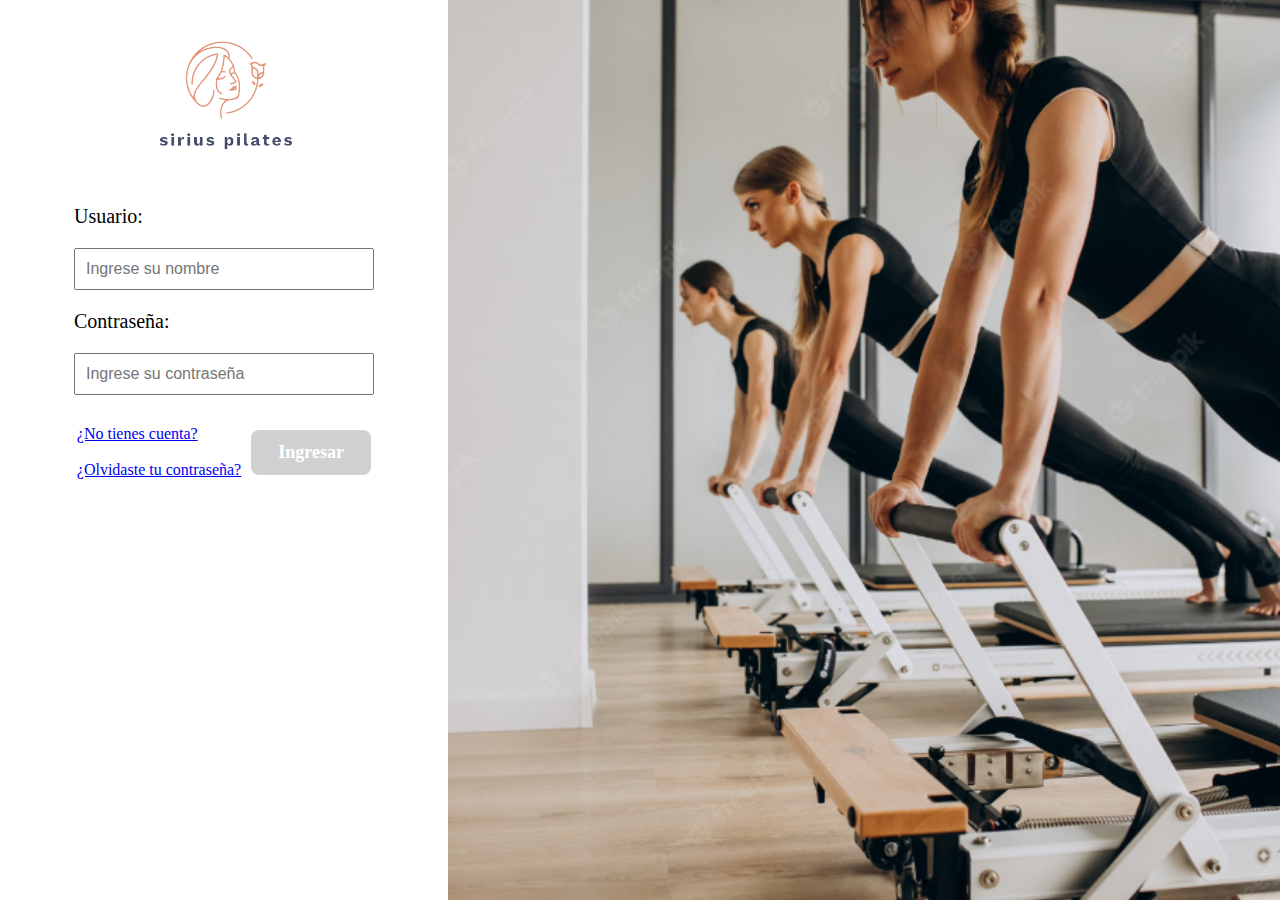
<file: login.html>
<!DOCTYPE html>
<html lang="en">
  <head>
    <meta charset="UTF-8" />
    <meta name="viewport" content="width=device-width, initial-scale=1.0" />
    <link rel="stylesheet" href="./login.css" />
    <link rel="icon" type="image/png" href="./img/icono-logo.png">
    <link rel="stylesheet" href="./medialogin.css">
    <title>Ingresar</title>
  </head>
  <body>
    <div class="login-style">
      <div class="form-style">
        <a href="index.html"
          ><img
            src="./img/7078aae52ff847f8a0ba0986f21f597.png"
            alt="logo"
            class="img-nav"
        /></a>
        <form>
          <div class="datos-usuario">
            <label>Usuario:</label><br/>
            <input
              type="text"
              placeholder="Ingrese su nombre"
              class="inputs"
            /><br />
            <label>Contraseña:</label><br />
            <input
              type="password"
              placeholder="Ingrese su contraseña"
              class="inputs"
            /><br />
          </div>
        </form>
        <div class="btn-ingresar-div">
            <div>
              <a href="registro.html">¿No tienes cuenta?</a><br/>
              <br />
              <a href="#">¿Olvidaste tu contraseña?</a>
            </div>
            <a href="index.html"><button class="btn-ingresar">Ingresar</button></a>
          </div>
      </div>
      <div class="imagen-login">
        <img src="./img/login.png" alt="Imagen de login" />
      </div>
    </div>
    
  </body>
</html>
</file>
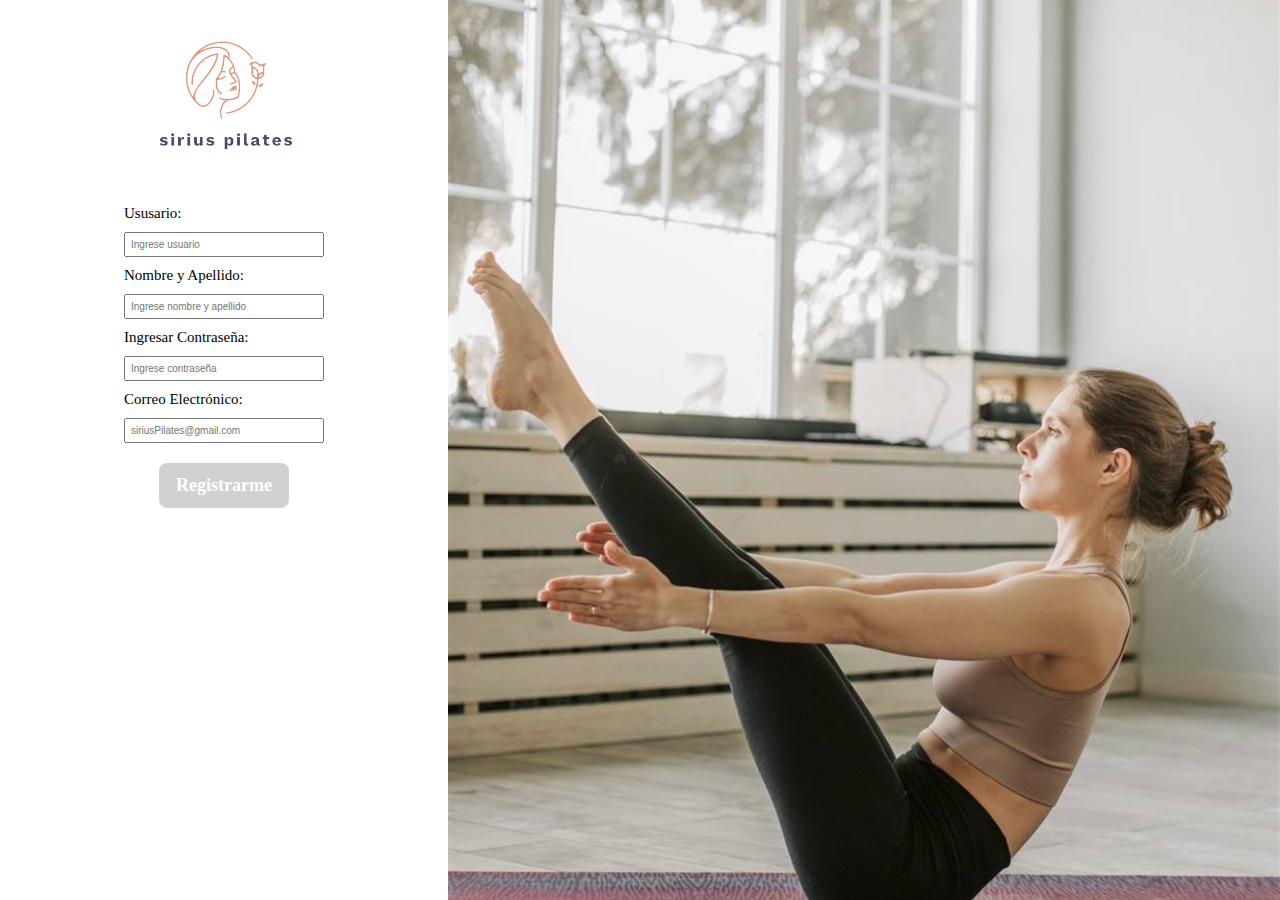
<file: registro.html>
<!DOCTYPE html>
<html lang="en">
  <head>
    <meta charset="UTF-8" />
    <meta name="viewport" content="width=device-width, initial-scale=1.0" />
    <link rel="stylesheet" href="./registro.css" />
    <link rel="icon" type="image/png" href="./img/icono-logo.png">
    <link rel="stylesheet" href="./mediaregistro.css">
    <title>Crear cuenta</title>
  </head>
  <body>
    <div class="login-style">
      <div class="form-style">
        <a href="index.html"
          ><img
            src="./img/7078aae52ff847f8a0ba0986f21f597.png"
            alt="logo"
            class="img-nav"
        /></a>
        <form>
          <div class="datos-usuario">
            <label>Ususario:</label><br/>
            <input
              type="text"
              placeholder="Ingrese usuario"
              class="inputs"
            /><br />
            <label>Nombre y Apellido:</label><br/>
            <input
              type="text"
              placeholder="Ingrese nombre y apellido"
              class="inputs"
            /><br />
            <label> Ingresar Contraseña:</label><br />
            <input
              type="password"
              placeholder="Ingrese contraseña"
              class="inputs"
            /><br />
            <label for="correo">Correo Electrónico:</label><br />
            <input type="email" id="correo" name="correo" required class="inputs" placeholder="siriusPilates@gmail.com">
            <br>
          </div>
        </form>
        <div class="btn-registro-div">
            <a href="index.html"><button class="btn-registro">Registrarme</button></a>
          </div>
      </div>
      <div class="imagen-registro">
        <img src="./img/registro.jpg" alt="Imagen de registro" />
      </div>
    </div>
    
  </body>
</html>
</file>
<file: login.css>
* {
  margin: 0;
  padding: 0;
  box-sizing: border-box;
  /* border: 1px solid red; */
}

.login-style {
  display: flex;
  justify-content: space-between;
}

.img-nav {
  display: inline-block;
  margin: 40px;
}

.datos-usuario {
  font-size: 20px;
  font-family: Cambria, Cochin, Georgia, Times, "Times New Roman", serif;
}

.inputs {
  width: 300px;
  padding: 10px;
  font-size: 16px;
  margin: 20px 0px;
}

.form-style {
  width: 35%;
  height: 100vh;
  display: flex;
  flex-direction: column;
  align-items: center;
  gap: 10px;
}

.imagen-login {
  position: relative;
  width: 65%;
  height: 100vh;
  overflow: hidden;
}

.imagen-login img {
  width: 100%;
  height: 100%;
  object-fit: cover;
}

.btn-ingresar-div {
  display: flex;
  justify-content: space-between;
  align-items: center;
  gap: 10px;
}

.btn-ingresar {
  font-size: 18px;
  height: 45px;
  width: 120px;
  padding: 5px;
  border-radius: 8px;
  border: none;
  cursor: pointer;
  background-color: rgb(209, 209, 209);
  color: rgb(255, 255, 255);
  font-family: Georgia, "Times New Roman", Times, serif;
  font-weight: bold;
}
</file>
<file: medialogin.css>
@media (max-width: 900px) {

.login-style {
    flex-direction: column;
    align-items: center;
}
    
.form-style {
    width: 80%;
}
    
.imagen-login {
    display: none; /* Oculta la imagen en pantallas menores a 900px */
}
}
    
    /* Estilos para dispositivos con ancho máximo de 576px */
@media (max-width: 576px) {
    .inputs {
    width: 100%; /* Asegura que los inputs ocupen el ancho completo */
}
    
.form-style {
    width: 90%;
    margin-top: 20px;
}


}
</file>
<file: registro.css>
* {
    margin: 0;
    padding: 0;
    box-sizing: border-box;
  }
  
  .login-style {
    display: flex;
    justify-content: space-between;
  }
  
  .img-nav {
    display: inline-block;
    margin: 40px;
  }
  
  .datos-usuario {
    font-size: 15px;
    font-family: Cambria, Cochin, Georgia, Times, "Times New Roman", serif;
  }
  
  .inputs {
    width: 200px;
    padding: 5px;
    font-size: 10px;
    margin: 10px 0px;
  }
  
  .form-style {
    width: 35%;
    height: 100vh;
    display: flex;
    flex-direction: column;
    align-items: center;
    gap: 10px;
  }
  
  .imagen-registro {
    position: relative;
    width: 65%;
    height: 100vh;
    overflow: hidden;
  }
  
  .imagen-registro img {
    width: 100%;
    height: 100%;
    object-fit: cover; 
  }
  
  .btn-registro-div {
    display: flex;
    justify-content: space-between;
    align-items: center;
    gap: 10px;
  }
  
  .btn-registro {
    font-size: 18px;
    height: 45px;
    width: 130px;
    padding: 5px;
    border-radius: 8px;
    border: none;
    cursor: pointer;
    background-color: rgb(209, 209, 209);
    color: rgb(255, 255, 255);
    font-family: Georgia, "Times New Roman", Times, serif;
    font-weight: bold;
  }
</file>
<file: mediaregistro.css>
@media (max-width: 900px) {

/* .img-nav {
    margin: 0 auto;
} */

.login-style {
    flex-direction: column;
    align-items: center;
}
        
.form-style {
    width: 80%;
}
        
.imagen-registro {
    display: none;
}
    
    
}
        
    
@media (max-width: 576px) {
    

.inputs {
    width: 100%;
}
        
.form-style {
    width: 90%;
    margin-top: 20px;
}
    
    
}
</file>
